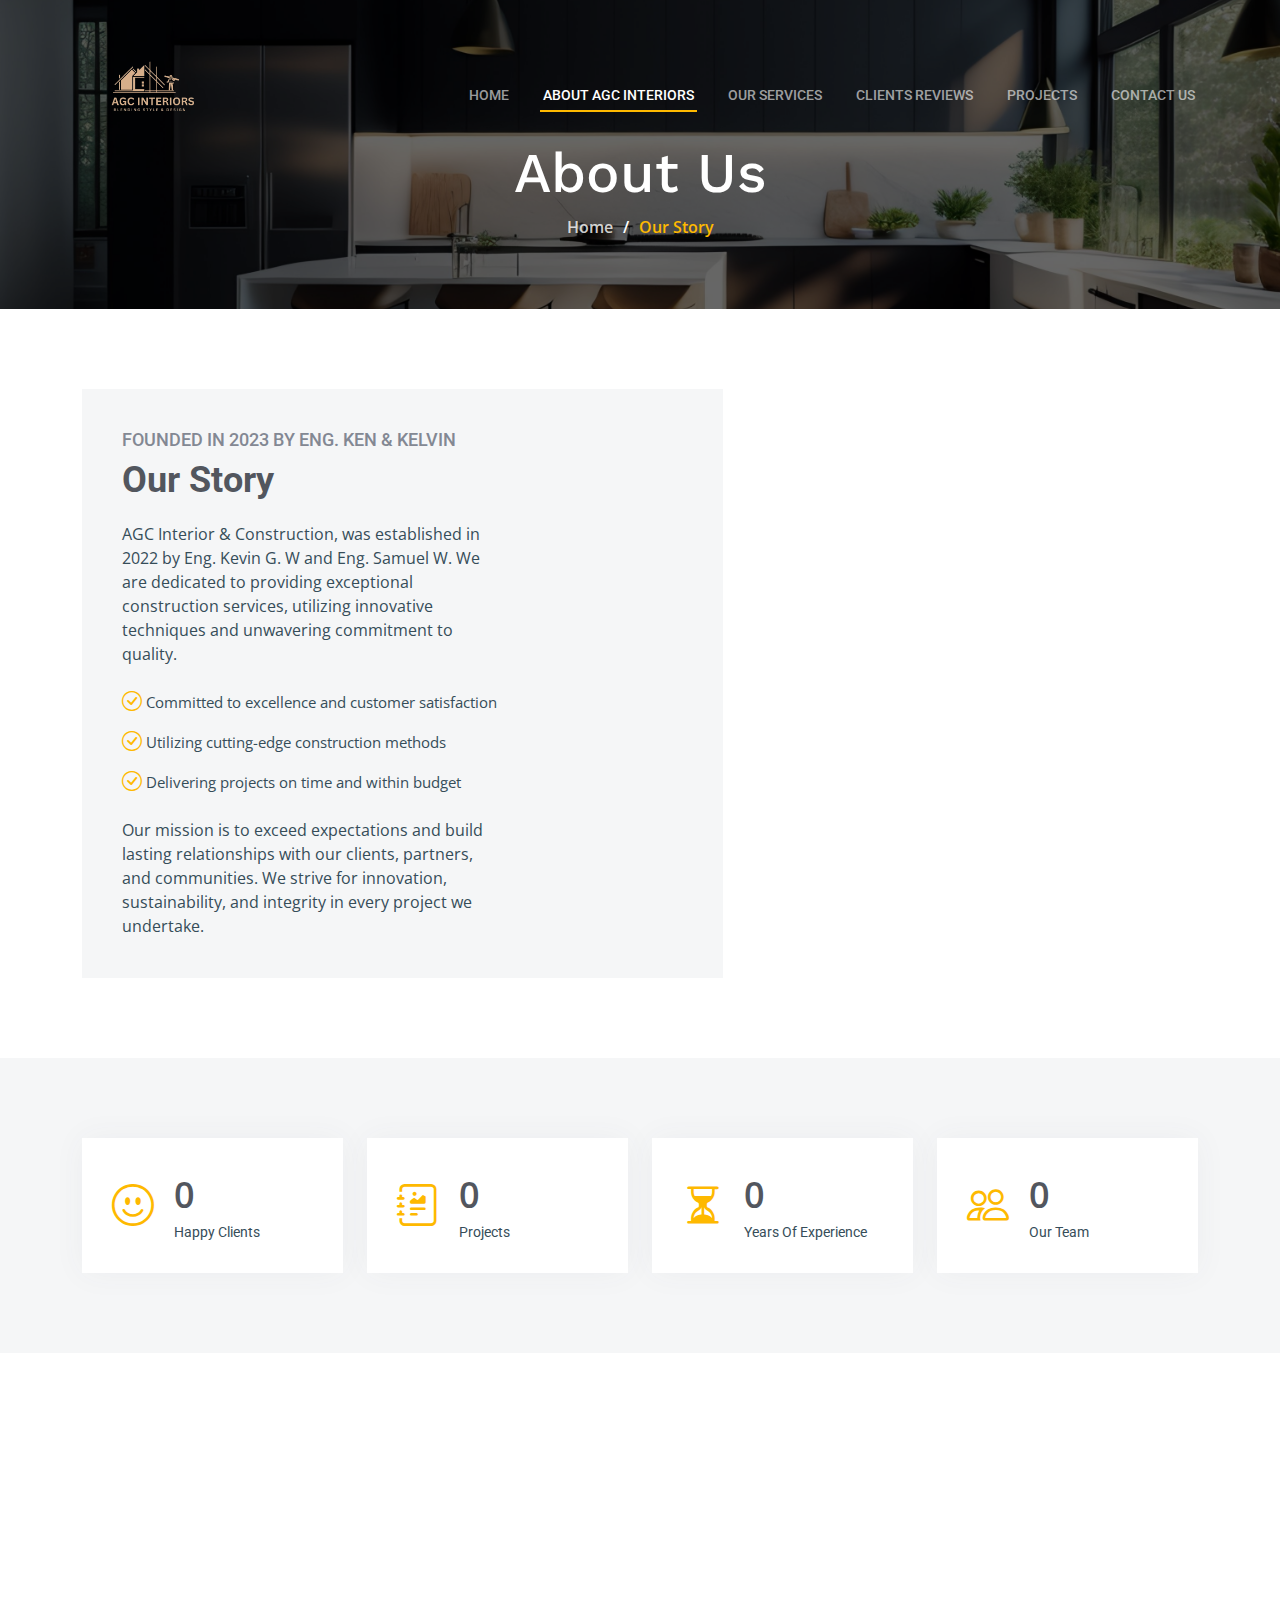
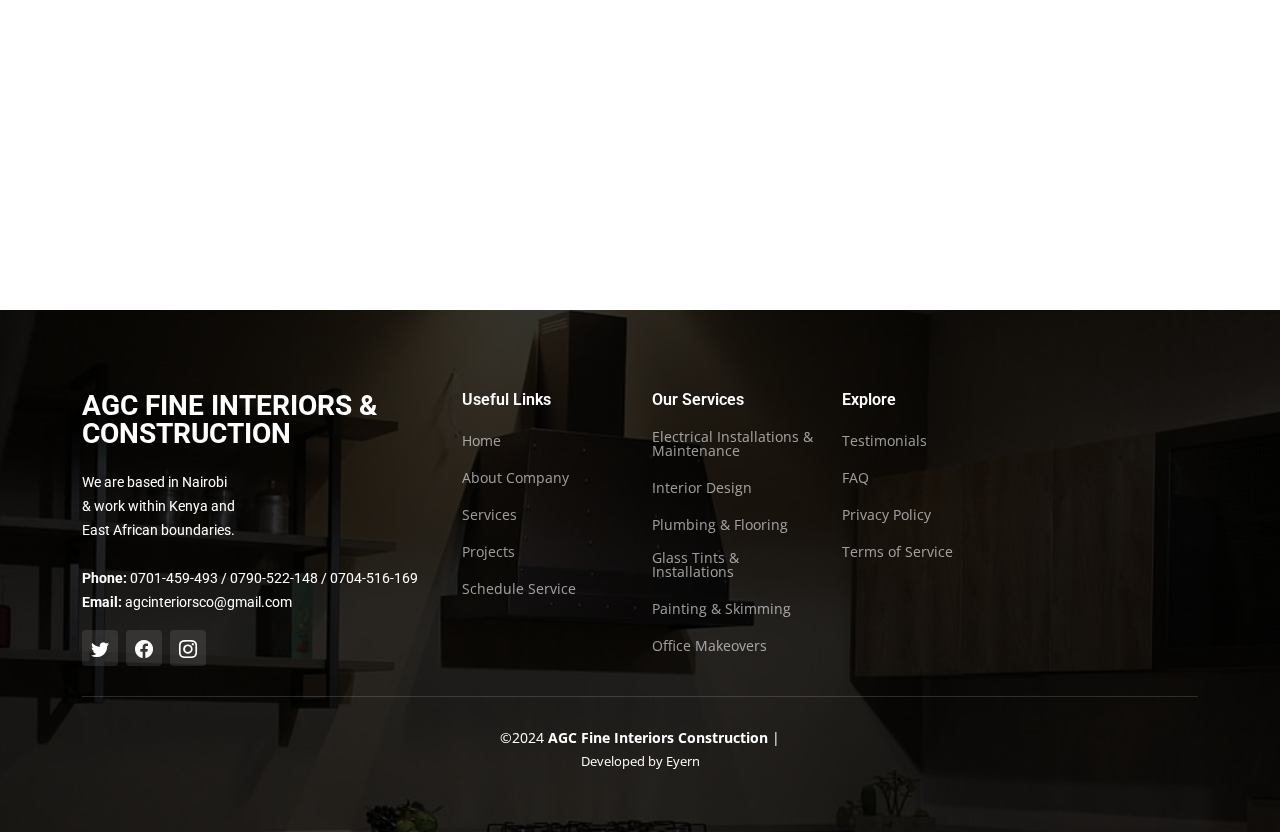
<file: about.html>
<!DOCTYPE html>
<html lang="en">

<head>
  <meta charset="utf-8">
  <meta content="width=device-width, initial-scale=1.0" name="viewport">

  <title>About - AGC Fine Interiors</title>
  <meta content="Interior Design Thika" name="description">
  <meta content="" name="keywords">

  <!-- Favicons -->
  <link href="assets/img/favicon.ico" rel="icon">
  <link href="assets/img/apple-touch-icon.png" rel="apple-touch-icon">

  <!-- Google Fonts -->
  <link rel="preconnect" href="https://fonts.googleapis.com">
  <link rel="preconnect" href="https://fonts.gstatic.com" crossorigin>
  <link href="https://fonts.googleapis.com/css2?family=Open+Sans:ital,wght@0,300;0,400;0,500;0,600;0,700;1,300;1,400;1,600;1,700&family=Roboto:ital,wght@0,300;0,400;0,500;0,600;0,700;1,300;1,400;1,500;1,600;1,700&family=Work+Sans:ital,wght@0,300;0,400;0,500;0,600;0,700;1,300;1,400;1,500;1,600;1,700&display=swap" rel="stylesheet">

  <!-- Vendor CSS Files -->
  <link href="assets/vendor/bootstrap/css/bootstrap.min.css" rel="stylesheet">
  <link href="assets/vendor/bootstrap-icons/bootstrap-icons.css" rel="stylesheet">
  <link href="assets/vendor/fontawesome-free/css/all.min.css" rel="stylesheet">
  <link href="assets/vendor/aos/aos.css" rel="stylesheet">
  <link href="assets/vendor/glightbox/css/glightbox.min.css" rel="stylesheet">
  <link href="assets/vendor/swiper/swiper-bundle.min.css" rel="stylesheet">

  <!-- Template Main CSS File -->
  <link href="assets/css/main.css" rel="stylesheet">
</head>

<body>

  <!-- ======= Header ======= -->
  <header id="header" class="header d-flex align-items-center">
    <div class="container-fluid container-xl d-flex align-items-center justify-content-between">

      <a href="index.html" class="logo d-flex align-items-center">
        <img src="assets/img/logo.png" alt="AGC Interior & Construction kenya">
        <!--<h1>AGC Fine Interiors & Construction<span>.</span></h1>-->
      </a>

      <i class="mobile-nav-toggle mobile-nav-show bi bi-list"></i>
      <i class="mobile-nav-toggle mobile-nav-hide d-none bi bi-x"></i>
      <nav id="navbar" class="navbar">
        <ul>
          <li><a href="index.html">Home</a></li>
          <li><a href="about.html" class="active">About AGC Interiors</a></li>
          <li><a href="index.html">Our Services</a></li>
          <li><a href="index.html">Clients Reviews</a></li>        
          <li><a href="index.html">Projects</a></li>
          <li><a href="contact.html">Contact Us</a></li>
        </ul>
      </nav><!-- .navbar -->

    </div>
  </header><!-- End Header -->

  <main id="main">

    <!-- ======= Breadcrumbs ======= -->
    <div class="breadcrumbs d-flex align-items-center" style="background-image: url('assets/img/breadcrumbs-bg.jpg');">
      <div class="container position-relative d-flex flex-column align-items-center" data-aos="fade">

        <h2>About Us</h2>
        <ol>
          <li><a href="index.html">Home</a></li>
          <li>Our Story</li>
        </ol>

      </div>
    </div><!-- End Breadcrumbs -->

<!-- ======= About Section ======= -->
<section id="about" class="about">
  <div class="container" data-aos="fade-up">

    <div class="row position-relative">

      <div class="col-lg-7">
        <div class="our-story">
          <h4>Founded in 2023 by Eng. Ken & Kelvin</h4>
          <h3>Our Story</h3>
          <p>AGC Interior & Construction, was established in 2022 by Eng. Kevin G. W and Eng. Samuel W. We are dedicated to providing exceptional construction services, utilizing innovative techniques and unwavering commitment to quality.</p>
          <ul>
            <li><i class="bi bi-check-circle"></i> <span>Committed to excellence and customer satisfaction</span></li>
            <li><i class="bi bi-check-circle"></i> <span>Utilizing cutting-edge construction methods</span></li>
            <li><i class="bi bi-check-circle"></i> <span>Delivering projects on time and within budget</span></li>
          </ul>
          <p>Our mission is to exceed expectations and build lasting relationships with our clients, partners, and communities. We strive for innovation, sustainability, and integrity in every project we undertake.</p>
        </div>
      </div>

    </div>

  </div>
</section>
<!-- End About Section -->

    <!-- ======= Stats Counter Section ======= -->
   <section id="stats-counter" class="stats-counter section-bg">
    <div class="container">

      <div class="row gy-4">

        <div class="col-lg-3 col-md-6">
          <div class="stats-item d-flex align-items-center w-100 h-100">
            <i class="bi bi-emoji-smile color-blue flex-shrink-0"></i>
            <div>
              <span data-purecounter-start="0" data-purecounter-end="1999" data-purecounter-duration="10" class="purecounter"></span>
              <p>Happy Clients</p>
            </div>
          </div>
        </div><!-- End Stats Item -->

        <div class="col-lg-3 col-md-6">
          <div class="stats-item d-flex align-items-center w-100 h-100">
            <i class="bi bi-journal-richtext color-orange flex-shrink-0"></i>
            <div>
              <span data-purecounter-start="0" data-purecounter-end="2000" data-purecounter-duration="10" class="purecounter"></span>
              <p>Projects</p>
            </div>
          </div>
        </div><!-- End Stats Item -->

        <div class="col-lg-3 col-md-6">
          <div class="stats-item d-flex align-items-center w-100 h-100">
            <i class="bi-hourglass-split  color-green flex-shrink-0"></i>
            <div>
              <span data-purecounter-start="0" data-purecounter-end="5" data-purecounter-duration="10" class="purecounter"></span>
              <p>Years Of Experience</p>
            </div>
          </div>
        </div><!-- End Stats Item -->

        <div class="col-lg-3 col-md-6">
          <div class="stats-item d-flex align-items-center w-100 h-100">
            <i class="bi bi-people color-pink flex-shrink-0"></i>
            <div>
              <span data-purecounter-start="0" data-purecounter-end="15" data-purecounter-duration="10" class="purecounter"></span>
              <p>Our Team</p>
            </div>
          </div>
        </div>
        <!-- End Stats Item -->

      </div>

    </div>
  </section>
  <!-- End Stats Counter Section -->

<!-- ======= Our Team Section ======= -->
<section id="team" class="team">
  <div class="container" data-aos="fade-up">

    <div class="section-header">
      <h2>Our Team</h2>
      <p>Meet the talented individuals driving innovation and excellence at AGC Fine Interiors & Construction Company.</p>
    </div>

    <div class="row gy-5">

      <div class="col-lg-3 col-md-6 member" data-aos="fade-up" data-aos-delay="100">
        <div class="member-img">
          <img src="assets/img/team.jpg" class="img-fluid" alt="">
        </div>
        <div class="member-info text-center">
          <h4>Ken & Kelvin</h4>
          <span>CEO</span>
          <p>Bringing visionary designs to life with precision and creativity.</p>
        </div>
      </div><!-- End Team Member -->

      <div class="col-lg-3 col-md-6 member" data-aos="fade-up" data-aos-delay="200">
        <div class="member-img">
          <img src="assets/img/team.jpg" class="img-fluid" alt="">
        </div>
        <div class="member-info text-center">
          <h4>Staff 1</h4>
          <span>Structural Engineer</span>
          <p>Ensuring the integrity and safety of our architectural designs.</p>
        </div>
      </div><!-- End Team Member -->

      <div class="col-lg-3 col-md-6 member" data-aos="fade-up" data-aos-delay="300">
        <div class="member-img">
          <img src="assets/img/team.jpg" class="img-fluid" alt="">
        </div>
        <div class="member-info text-center">
          <h4>Staff 2</h4>
          <span>Interior Designer</span>
          <p>Transforming spaces with creativity and attention to detail.</p>
        </div>
      </div><!-- End Team Member -->

      <div class="col-lg-3 col-md-6 member" data-aos="fade-up" data-aos-delay="400">
        <div class="member-img">
          <img src="assets/img/team.jpg" class="img-fluid" alt="Interior Design Thika">
        </div>
        <div class="member-info text-center">
          <h4>Staff 3</h4>
          <span>Construction Manager</span>
          <p>Overseeing the construction process with expertise and efficiency.</p>
        </div>
      </div><!-- End Team Member -->

    </div>

  </div>
</section><!-- End Our Team Section -->

  </main><!-- End #main -->

 <!-- ======= Footer ======= -->
 <footer id="footer" class="footer">

  <div class="footer-content position-relative">
    <div class="container">
      <div class="row">

        <div class="col-lg-4 col-md-6">
          <div class="footer-info">
            <h3>AGC Fine Interiors & Construction</h3>
            <p>
              We are based in Nairobi<br>
                & work within Kenya and<br>
                East African boundaries.<br><br>
              <strong>Phone:</strong> 0701-459-493 / 0790-522-148 / 0704-516-169<br>
              <strong>Email:</strong> agcinteriorsco@gmail.com<br>
            </p>
            <div class="social-links d-flex mt-3">
              <a href="#" class="d-flex align-items-center justify-content-center"><i class="bi bi-twitter"></i></a>
              <a href="#" class="d-flex align-items-center justify-content-center"><i class="bi bi-facebook"></i></a>
              <a href="#" class="d-flex align-items-center justify-content-center"><i class="bi bi-instagram"></i></a>
            </div>
          </div>
        </div><!-- End footer info column-->

        <div class="col-lg-2 col-md-3 footer-links">
          <h4>Useful Links</h4>
          <ul>
            <li><a href="index.html">Home</a></li>
            <li><a href="about.html">About Company</a></li>
            <li><a href="index.html">Services</a></li>
            <li><a href="index.html">Projects</a></li>
            <li><a href="https://wa.link/pabjzp">Schedule Service</a></li>
          </ul>
        </div><!-- End footer links column-->

        <div class="col-lg-2 col-md-3 footer-links">
          <h4>Our Services</h4>
          <ul>
            <li><a href="index.html">Electrical Installations & Maintenance</a></li>
            <li><a href="index.html">Interior Design</a></li>
            <li><a href="index.html">Plumbing & Flooring</a></li>
            <li><a href="index.html">Glass Tints & Installations</a></li>
            <li><a href="index.html">Painting & Skimming</a></li>
            <li><a href="index.html">Office Makeovers</a></li>
          </ul>
        </div><!-- End footer links column-->

        <div class="col-lg-2 col-md-3 footer-links">
          <h4>Explore</h4>
          <ul>
            <li><a href="index.html">Testimonials</a></li>
            <li><a href="index.html">FAQ</a></li>
            <li><a href="index.html">Privacy Policy</a></li>
            <li><a href="index.html">Terms of Service</a></li>
          </ul>
        </div><!-- End footer links column-->


      </div>
    </div>
  </div>

  <div class="footer-legal text-center position-relative">
    <div class="container">
      <div class="copyright">
        &copy;2024 <strong><span>AGC Fine Interiors Construction</span></strong> |
      </div>
      <div class="credits">
        Developed by Eyern</a>
      </div>
    </div>
  </div>

</footer>
<!-- End Footer -->

  <div id="preloader"></div>

  <script>
    var url = 'https://wati-integration-prod-service.clare.ai/v2/watiWidget.js?27096';
    var s = document.createElement('script');
    s.type = 'text/javascript';
    s.async = true;
    s.src = url;
    var options = {
    "enabled":true,
    "chatButtonSetting":{
        "backgroundColor":"#00e785",
        "ctaText":"Message AGC",
        "borderRadius":"25",
        "marginLeft": "0",
        "marginRight": "20",
        "marginBottom": "20",
        "ctaIconWATI":true,
        "position":"right"
    },
    "brandSetting":{
        "brandName":"AGC Interiors",
        "brandSubTitle":"undefined",
        "brandImg":"https://www.wati.io/wp-content/uploads/2023/04/Wati-logo.svg",
        "welcomeText":"Got any questions?\nWe're here to help",
        "messageText":"Hello, %0AI would like to book your services.",
        "backgroundColor":"#00e785",
        "ctaText":"Message AGC",
        "borderRadius":"25",
        "autoShow":false,
        "phoneNumber":"254790522148"
    }
    };
    s.onload = function() {
        CreateWhatsappChatWidget(options);
    };
    var x = document.getElementsByTagName('script')[0];
    x.parentNode.insertBefore(s, x);
</script>

  <!-- Vendor JS Files -->
  <script src="assets/vendor/bootstrap/js/bootstrap.bundle.min.js"></script>
  <script src="assets/vendor/aos/aos.js"></script>
  <script src="assets/vendor/glightbox/js/glightbox.min.js"></script>
  <script src="assets/vendor/isotope-layout/isotope.pkgd.min.js"></script>
  <script src="assets/vendor/swiper/swiper-bundle.min.js"></script>
  <script src="assets/vendor/purecounter/purecounter_vanilla.js"></script>
  <script src="assets/vendor/php-email-form/validate.js"></script>

  <!-- Template Main JS File -->
  <script src="assets/js/main.js"></script>

</body>

</html>
</file>
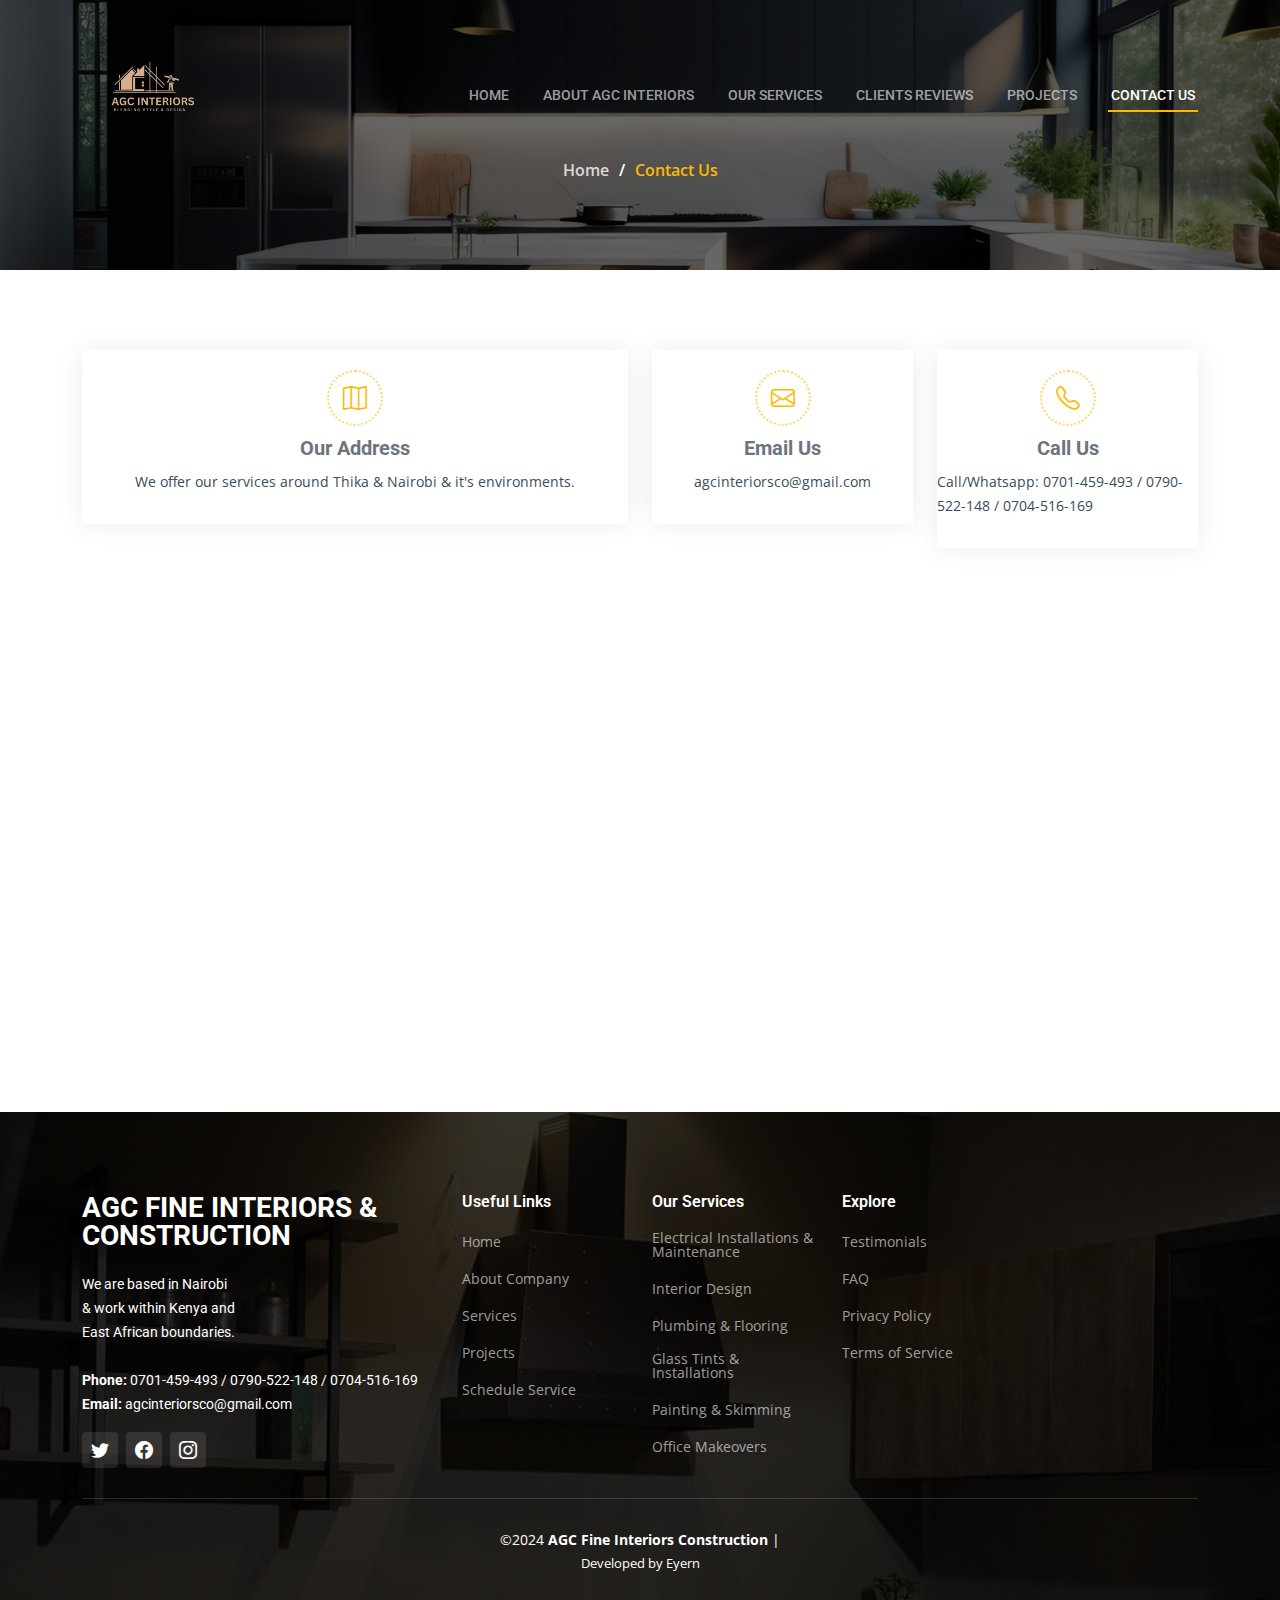
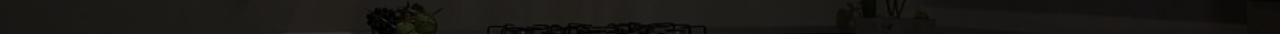
<file: contact.html>
<!DOCTYPE html>
<html lang="en">

<head>
  <meta charset="utf-8">
  <meta content="width=device-width, initial-scale=1.0" name="viewport">

  <title>Contact - AGC Fine Interiors</title>
  <meta content="Interior Design Thika" name="description">
  <meta content="" name="keywords">

  <!-- Favicons -->
  <link href="assets/img/favicon.ico" rel="icon">
  <link href="assets/img/apple-touch-icon.png" rel="apple-touch-icon">

  <!-- Google Fonts -->
  <link rel="preconnect" href="https://fonts.googleapis.com">
  <link rel="preconnect" href="https://fonts.gstatic.com" crossorigin>
  <link href="https://fonts.googleapis.com/css2?family=Open+Sans:ital,wght@0,300;0,400;0,500;0,600;0,700;1,300;1,400;1,600;1,700&family=Roboto:ital,wght@0,300;0,400;0,500;0,600;0,700;1,300;1,400;1,500;1,600;1,700&family=Work+Sans:ital,wght@0,300;0,400;0,500;0,600;0,700;1,300;1,400;1,500;1,600;1,700&display=swap" rel="stylesheet">

  <!-- Vendor CSS Files -->
  <link href="assets/vendor/bootstrap/css/bootstrap.min.css" rel="stylesheet">
  <link href="assets/vendor/bootstrap-icons/bootstrap-icons.css" rel="stylesheet">
  <link href="assets/vendor/fontawesome-free/css/all.min.css" rel="stylesheet">
  <link href="assets/vendor/aos/aos.css" rel="stylesheet">
  <link href="assets/vendor/glightbox/css/glightbox.min.css" rel="stylesheet">
  <link href="assets/vendor/swiper/swiper-bundle.min.css" rel="stylesheet">

  <!-- Template Main CSS File -->
  <link href="assets/css/main.css" rel="stylesheet">


<body>

  <!-- ======= Header ======= -->
  <header id="header" class="header d-flex align-items-center">
    <div class="container-fluid container-xl d-flex align-items-center justify-content-between">

      <a href="index.html" class="logo d-flex align-items-center">
        <img src="assets/img/logo.png" alt="AGC Fine Interiors & Construction">
      </a>

      <i class="mobile-nav-toggle mobile-nav-show bi bi-list"></i>
      <i class="mobile-nav-toggle mobile-nav-hide d-none bi bi-x"></i>
      <nav id="navbar" class="navbar">
        <ul>
          <li><a href="index.html">Home</a></li>
          <li><a href="about.html">About AGC Interiors</a></li>
          <li><a href="index.html">Our Services</a></li>
          <li><a href="index.html">Clients Reviews</a></li>        
          <li><a href="index.html">Projects</a></li>
          <li><a href="contact.html"  class="active">Contact Us</a></li>
        </ul>
      </nav><!-- .navbar -->

    </div>
  </header><!-- End Header -->

  <main id="main">

    <!-- ======= Breadcrumbs ======= -->
    <div class="breadcrumbs d-flex align-items-center" style="background-image: url('assets/img/breadcrumbs-bg.jpg');">
      <div class="container position-relative d-flex flex-column align-items-center" data-aos="fade">

        <ol>
          <li><a href="index.html">Home</a></li>
          <li>Contact Us</li>
        </ol>

      </div>
    </div><!-- End Breadcrumbs -->

    <!-- ======= Contact Section ======= -->
    <section id="contact" class="contact">
      <div class="container" data-aos="fade-up" data-aos-delay="100">

        <div class="row gy-4">
          <div class="col-lg-6">
            <div class="info-item  d-flex flex-column justify-content-center align-items-center">
              <i class="bi bi-map"></i>
              <h3>Our Address</h3>
              <p>We offer our services around Thika & Nairobi & it's environments.</p>
            </div>
          </div><!-- End Info Item -->

          <div class="col-lg-3 col-md-6">
            <div class="info-item d-flex flex-column justify-content-center align-items-center">
              <i class="bi bi-envelope"></i>
              <h3>Email Us</h3>
              <p>agcinteriorsco@gmail.com</p>
            </div>
          </div><!-- End Info Item -->

          <div class="col-lg-3 col-md-6">
            <div class="info-item  d-flex flex-column justify-content-center align-items-center">
              <i class="bi bi-telephone"></i>
              <h3>Call Us</h3>
              <p>Call/Whatsapp: 0701-459-493 / 0790-522-148 / 0704-516-169</p>
            </div>
          </div><!-- End Info Item -->

        </div>

        <div class="row gy-4 mt-1">

          <div>
            <iframe src="https://www.google.com/maps/embed?pb=!1m18!1m12!1m3!1d3989.1657617719393!2d37.07212787496519!3d-1.0362790989537425!2m3!1f0!2f0!3f0!3m2!1i1024!2i768!4f13.1!3m3!1m2!1s0x182f4e85646081e9%3A0x72dced11e1139ced!2sChosen%20Commercial%20Agencies%20Ltd%20-%20Victory%20Plaza!5e0!3m2!1sen!2ske!4v1729929867451!5m2!1sen!2ske" width="600" height="450" style="border:0;" allowfullscreen="" loading="lazy" referrerpolicy="no-referrer-when-downgrade"></iframe>
          </div><!-- End Google Maps -->
        </div>

      </div>
    </section><!-- End Contact Section -->

  </main><!-- End #main -->

 <!-- ======= Footer ======= -->
 <footer id="footer" class="footer">

  <div class="footer-content position-relative">
    <div class="container">
      <div class="row">

        <div class="col-lg-4 col-md-6">
          <div class="footer-info">
            <h3>AGC Fine Interiors & Construction</h3>
            <p>
              We are based in Nairobi<br>
                & work within Kenya and<br>
                East African boundaries.<br><br>
              <strong>Phone:</strong> 0701-459-493 / 0790-522-148 / 0704-516-169<br>
              <strong>Email:</strong> agcinteriorsco@gmail.com<br>
            </p>
            <div class="social-links d-flex mt-3">
              <a href="#" class="d-flex align-items-center justify-content-center"><i class="bi bi-twitter"></i></a>
              <a href="#" class="d-flex align-items-center justify-content-center"><i class="bi bi-facebook"></i></a>
              <a href="#" class="d-flex align-items-center justify-content-center"><i class="bi bi-instagram"></i></a>
            </div>
          </div>
        </div><!-- End footer info column-->

        <div class="col-lg-2 col-md-3 footer-links">
          <h4>Useful Links</h4>
          <ul>
            <li><a href="index.html">Home</a></li>
            <li><a href="about.html">About Company</a></li>
            <li><a href="index.html">Services</a></li>
            <li><a href="index.html">Projects</a></li>
            <li><a href="https://wa.link/pabjzp">Schedule Service</a></li>
          </ul>
        </div><!-- End footer links column-->

        <div class="col-lg-2 col-md-3 footer-links">
          <h4>Our Services</h4>
          <ul>
            <li><a href="index.html">Electrical Installations & Maintenance</a></li>
            <li><a href="index.html">Interior Design</a></li>
            <li><a href="index.html">Plumbing & Flooring</a></li>
            <li><a href="index.html">Glass Tints & Installations</a></li>
            <li><a href="index.html">Painting & Skimming</a></li>
            <li><a href="index.html">Office Makeovers</a></li>
          </ul>
        </div><!-- End footer links column-->

        <div class="col-lg-2 col-md-3 footer-links">
          <h4>Explore</h4>
          <ul>
            <li><a href="index.html">Testimonials</a></li>
            <li><a href="index.html">FAQ</a></li>
            <li><a href="index.html">Privacy Policy</a></li>
            <li><a href="index.html">Terms of Service</a></li>
          </ul>
        </div><!-- End footer links column-->


      </div>
    </div>
  </div>

  <div class="footer-legal text-center position-relative">
    <div class="container">
      <div class="copyright">
        &copy;2024 <strong><span>AGC Fine Interiors Construction</span></strong> |
      </div>
      <div class="credits">
        Developed by Eyern</a>
      </div>
    </div>
  </div>

</footer>
<!-- End Footer -->


  <div id="preloader"></div>

  <script>
    var url = 'https://wati-integration-prod-service.clare.ai/v2/watiWidget.js?27096';
    var s = document.createElement('script');
    s.type = 'text/javascript';
    s.async = true;
    s.src = url;
    var options = {
    "enabled":true,
    "chatButtonSetting":{
        "backgroundColor":"#00e785",
        "ctaText":"Message AGC",
        "borderRadius":"25",
        "marginLeft": "0",
        "marginRight": "20",
        "marginBottom": "20",
        "ctaIconWATI":true,
        "position":"right"
    },
    "brandSetting":{
        "brandName":"AGC Interiors",
        "brandSubTitle":"undefined",
        "brandImg":"https://www.wati.io/wp-content/uploads/2023/04/Wati-logo.svg",
        "welcomeText":"Got any questions?\nWe're here to help",
        "messageText":"Hello, %0AI would like to book your services.",
        "backgroundColor":"#00e785",
        "ctaText":"Message AGC",
        "borderRadius":"25",
        "autoShow":false,
        "phoneNumber":"254790522148"
    }
    };
    s.onload = function() {
        CreateWhatsappChatWidget(options);
    };
    var x = document.getElementsByTagName('script')[0];
    x.parentNode.insertBefore(s, x);
</script>

  <!-- Vendor JS Files -->
  <script src="assets/vendor/bootstrap/js/bootstrap.bundle.min.js"></script>
  <script src="assets/vendor/aos/aos.js"></script>
  <script src="assets/vendor/glightbox/js/glightbox.min.js"></script>
  <script src="assets/vendor/isotope-layout/isotope.pkgd.min.js"></script>
  <script src="assets/vendor/swiper/swiper-bundle.min.js"></script>
  <script src="assets/vendor/purecounter/purecounter_vanilla.js"></script>
  <script src="assets/vendor/php-email-form/validate.js"></script>

  <!-- Template Main JS File -->
  <script src="assets/js/main.js"></script>

</body>

</html>
</file>
<file: assets/css/main.css>
:root {
  --font-default: "Open Sans", system-ui, -apple-system, "Segoe UI", Roboto, "Helvetica Neue", Arial, "Noto Sans", "Liberation Sans", sans-serif, "Apple Color Emoji", "Segoe UI Emoji", "Segoe UI Symbol", "Noto Color Emoji";
  --font-primary: "Roboto", sans-serif;
  --font-secondary: "Work Sans", sans-serif;
}

/* Colors */
:root {
  --color-default: #364d59;
  --color-primary: #feb900;
  --color-secondary: #52565e;
}

/* Smooth scroll behavior */
:root {
  scroll-behavior: smooth;
}

/*--------------------------------------------------------------
# General
--------------------------------------------------------------*/
body {
  font-family: var(--font-default);
  color: var(--color-default);
  overflow-x: hidden;
}

a {
  color: var(--color-primary);
  text-decoration: none;
}

a:hover {
  color: #ffc732;
  text-decoration: none;
}

h1,
h2,
h3,
h4,
h5,
h6 {
  font-family: var(--font-primary);
}

/*--------------------------------------------------------------
# Sections & Section Header
--------------------------------------------------------------*/
section {
  padding: 80px 0;
  overflow: hidden;
}

.section-bg {
  background-color: #f5f6f7;
}

.section-header {
  text-align: center;
  padding-bottom: 70px;
}

.section-header h2 {
  font-size: 32px;
  font-weight: 700;
  position: relative;
  color: #2e3135;
}

.section-header h2:before,
.section-header h2:after {
  content: "";
  width: 50px;
  height: 2px;
  background: var(--color-primary);
  display: inline-block;
}

.section-header h2:before {
  margin: 0 15px 10px 0;
}

.section-header h2:after {
  margin: 0 0 10px 15px;
}

.section-header p {
  margin: 0 auto 0 auto;
}

@media (min-width: 1199px) {
  .section-header p {
    max-width: 60%;
  }
}

/*--------------------------------------------------------------
# Breadcrumbs
--------------------------------------------------------------*/
.breadcrumbs {
  padding: 140px 0 60px 0;
  min-height: 30vh;
  position: relative;
  background-size: cover;
  background-position: center;
  background-repeat: no-repeat;
}

.breadcrumbs:before {
  content: "";
  background-color: rgba(0, 0, 0, 0.6);
  position: absolute;
  inset: 0;
}

.breadcrumbs h2 {
  font-size: 56px;
  font-weight: 500;
  color: #fff;
  font-family: var(--font-secondary);
}

.breadcrumbs ol {
  display: flex;
  flex-wrap: wrap;
  list-style: none;
  padding: 0 0 10px 0;
  margin: 0;
  font-size: 16px;
  font-weight: 600;
  color: var(--color-primary);
}

.breadcrumbs ol a {
  color: rgba(255, 255, 255, 0.8);
  transition: 0.3s;
}

.breadcrumbs ol a:hover {
  text-decoration: underline;
}

.breadcrumbs ol li+li {
  padding-left: 10px;
}

.breadcrumbs ol li+li::before {
  display: inline-block;
  padding-right: 10px;
  color: #fff;
  content: "/";
}

/*--------------------------------------------------------------
# Scroll top button
--------------------------------------------------------------*/
.scroll-top {
  position: fixed;
  visibility: hidden;
  opacity: 0;
  right: 15px;
  bottom: 15px;
  z-index: 99999;
  background: var(--color-primary);
  width: 40px;
  height: 40px;
  border-radius: 4px;
  transition: all 0.4s;
}

.scroll-top i {
  font-size: 24px;
  color: var(--color-secondary);
  line-height: 0;
}

.scroll-top:hover {
  background: #ffc732;
  color: #fff;
}

.scroll-top.active {
  visibility: visible;
  opacity: 1;
}

/*--------------------------------------------------------------
# Preloader
--------------------------------------------------------------*/
#preloader {
  position: fixed;
  inset: 0;
  z-index: 999999;
  overflow: hidden;
  background: #000;
  transition: all 0.6s ease-out;
}

#preloader:before {
  content: "";
  position: fixed;
  top: calc(50% - 30px);
  left: calc(50% - 30px);
  border: 6px solid #fff;
  border-color: var(--color-primary) transparent var(--color-primary) transparent;
  border-radius: 50%;
  width: 60px;
  height: 60px;
  animation: animate-preloader 1.5s linear infinite;
}

@keyframes animate-preloader {
  0% {
    transform: rotate(0deg);
  }

  100% {
    transform: rotate(360deg);
  }
}

/*--------------------------------------------------------------
# Disable aos animation delay on mobile devices
--------------------------------------------------------------*/
@media screen and (max-width: 768px) {
  [data-aos-delay] {
    transition-delay: 0 !important;
  }
}

/*--------------------------------------------------------------
# Header
--------------------------------------------------------------*/
.header {
  z-index: 997;
  position: absolute;
  padding: 30px 0;
  top: 0;
  left: 0;
  right: 0;
}

.header .logo img {
  max-height: 130px;
  margin-left: 6px;
}

.header .logo h1 {
  font-size: 24px;
  font-weight: 700;
  color: #fff;
  margin-bottom: 0;
  font-family: var(--font-primary);
}

.header .logo h1 span {
  color: var(--color-primary);
}

/*--------------------------------------------------------------
# Desktop Navigation
--------------------------------------------------------------*/
@media (min-width: 1280px) {
  .navbar {
    padding: 0;
  }

  .navbar ul {
    margin: 0;
    padding: 0;
    display: flex;
    list-style: none;
    align-items: center;
  }

  .navbar li {
    position: relative;
  }

  .navbar>ul>li {
    white-space: nowrap;
    padding: 10px 0 10px 28px;
  }

  .navbar a,
  .navbar a:focus {
    display: flex;
    align-items: center;
    justify-content: space-between;
    padding: 0 3px;
    font-family: var(--font-primary);
    font-size: 14px;
    font-weight: 500;
    color: rgba(255, 255, 255, 0.6);
    text-transform: uppercase;
    white-space: nowrap;
    transition: 0.3s;
    position: relative;
  }

  .navbar a i,
  .navbar a:focus i {
    font-size: 12px;
    line-height: 0;
    margin-left: 5px;
  }

  .navbar>ul>li>a:before {
    content: "";
    position: absolute;
    width: 100%;
    height: 2px;
    bottom: -6px;
    left: 0;
    background-color: var(--color-primary);
    visibility: hidden;
    width: 0px;
    transition: all 0.3s ease-in-out 0s;
  }

  .navbar a:hover:before,
  .navbar li:hover>a:before,
  .navbar .active:before {
    visibility: visible;
    width: 100%;
  }

  .navbar a:hover,
  .navbar .active,
  .navbar .active:focus,
  .navbar li:hover>a {
    color: #fff;
  }

  .navbar .dropdown ul {
    display: block;
    position: absolute;
    left: 28px;
    top: calc(100% + 30px);
    margin: 0;
    padding: 10px 0;
    z-index: 99;
    opacity: 0;
    visibility: hidden;
    background: #fff;
    box-shadow: 0px 0px 30px rgba(127, 137, 161, 0.25);
    transition: 0.3s;
  }

  .navbar .dropdown ul li {
    min-width: 200px;
  }

  .navbar .dropdown ul a {
    padding: 10px 20px;
    font-size: 15px;
    text-transform: none;
    color: var(--color-default);
    font-weight: 400;
  }

  .navbar .dropdown ul a i {
    font-size: 12px;
  }

  .navbar .dropdown ul a:hover,
  .navbar .dropdown ul .active:hover,
  .navbar .dropdown ul li:hover>a {
    color: var(--color-primary);
  }

  .navbar .dropdown:hover>ul {
    opacity: 1;
    top: 100%;
    visibility: visible;
  }

  .navbar .dropdown .dropdown ul {
    top: 0;
    left: calc(100% - 30px);
    visibility: hidden;
  }

  .navbar .dropdown .dropdown:hover>ul {
    opacity: 1;
    top: 0;
    left: 100%;
    visibility: visible;
  }
}

@media (min-width: 1280px) and (max-width: 1366px) {
  .navbar .dropdown .dropdown ul {
    left: -90%;
  }

  .navbar .dropdown .dropdown:hover>ul {
    left: -100%;
  }
}

@media (min-width: 1280px) {

  .mobile-nav-show,
  .mobile-nav-hide {
    display: none;
  }
}

/*--------------------------------------------------------------
# Mobile Navigation
--------------------------------------------------------------*/
@media (max-width: 1279px) {
  .navbar {
    position: fixed;
    top: 0;
    right: -100%;
    width: 100%;
    max-width: 400px;
    bottom: 0;
    transition: 0.3s;
    z-index: 9997;
  }

  .navbar ul {
    position: absolute;
    inset: 0;
    padding: 50px 0 10px 0;
    margin: 0;
    background: rgba(0, 0, 0, 0.8);
    overflow-y: auto;
    transition: 0.3s;
    z-index: 9998;
  }

  .navbar a,
  .navbar a:focus {
    display: flex;
    align-items: center;
    justify-content: space-between;
    padding: 10px 20px;
    font-family: var(--font-primary);
    font-size: 15px;
    font-weight: 500;
    color: rgba(255, 255, 255, 0.7);
    white-space: nowrap;
    text-transform: uppercase;
    transition: 0.3s;
  }

  .navbar a i,
  .navbar a:focus i {
    font-size: 12px;
    line-height: 0;
    margin-left: 5px;
  }

  .navbar a:hover,
  .navbar .active,
  .navbar .active:focus,
  .navbar li:hover>a {
    color: #fff;
  }

  .navbar .dropdown ul,
  .navbar .dropdown .dropdown ul {
    position: static;
    display: none;
    padding: 10px 0;
    margin: 10px 20px;
    transition: all 0.5s ease-in-out;
    border: 1px solid #222428;
  }

  .navbar .dropdown>.dropdown-active,
  .navbar .dropdown .dropdown>.dropdown-active {
    display: block;
  }

  .mobile-nav-show {
    position: relative;
    color: #fff;
    font-size: 28px;
    cursor: pointer;
    line-height: 0;
    transition: 0.5s;
    z-index: 9999;
    padding-right: 10px;
  }

  .mobile-nav-hide {
    color: #fff;
    font-size: 32px;
    cursor: pointer;
    line-height: 0;
    transition: 0.5s;
    position: fixed;
    right: 20px;
    top: 20px;
    z-index: 9999;
  }

  .mobile-nav-active {
    overflow: hidden;
  }

  .mobile-nav-active .navbar {
    right: 0;
  }

  .mobile-nav-active .navbar:before {
    content: "";
    position: fixed;
    inset: 0;
    background: rgba(0, 0, 0, 0.6);
    z-index: 9996;
  }
}

/*--------------------------------------------------------------
# Get Started Section
--------------------------------------------------------------*/
.get-started .content {
  padding: 30px 0;
}

.get-started .content h3 {
  font-size: 36px;
  color: var(--color-secondary);
  font-weight: 600;
  margin-bottom: 25px;
  padding-bottom: 25px;
  position: relative;
}

.get-started .content h3:after {
  content: "";
  position: absolute;
  display: block;
  width: 60px;
  height: 4px;
  background: var(--color-primary);
  left: 0;
  bottom: 0;
}

.get-started .content p {
  font-size: 14px;
}

.get-started .php-email-form {
  background: #fff;
  padding: 30px;
  height: 100%;
}

@media (max-width: 575px) {
  .get-started .php-email-form {
    padding: 20px;
  }
}

.get-started .php-email-form h3 {
  font-size: 14px;
  font-weight: 700;
  text-transform: uppercase;
  letter-spacing: 1px;
}

.get-started .php-email-form p {
  font-size: 14px;
  margin-bottom: 20px;
}

.get-started .php-email-form .error-message {
  display: none;
  color: #fff;
  background: #df1529;
  text-align: left;
  padding: 15px;
  margin-bottom: 24px;
  font-weight: 600;
}

.get-started .php-email-form .sent-message {
  display: none;
  color: #fff;
  background: #059652;
  text-align: center;
  padding: 15px;
  margin-bottom: 24px;
  font-weight: 600;
}

.get-started .php-email-form .loading {
  display: none;
  background: #fff;
  text-align: center;
  padding: 15px;
  margin-bottom: 24px;
}

.get-started .php-email-form .loading:before {
  content: "";
  display: inline-block;
  border-radius: 50%;
  width: 24px;
  height: 24px;
  margin: 0 10px -6px 0;
  border: 3px solid #059652;
  border-top-color: #fff;
  animation: animate-loading 1s linear infinite;
}

.get-started .php-email-form input,
.get-started .php-email-form textarea {
  border-radius: 0;
  box-shadow: none;
  font-size: 14px;
  border-radius: 0;
}

.get-started .php-email-form input:focus,
.get-started .php-email-form textarea:focus {
  border-color: var(--color-primary);
}

.get-started .php-email-form input {
  padding: 12px 15px;
}

.get-started .php-email-form textarea {
  padding: 12px 15px;
}

.get-started .php-email-form button[type=submit] {
  background: var(--color-primary);
  border: 0;
  padding: 10px 30px;
  color: #fff;
  transition: 0.4s;
  border-radius: 4px;
}

.get-started .php-email-form button[type=submit]:hover {
  background: rgba(254, 185, 0, 0.8);
}

@keyframes animate-loading {
  0% {
    transform: rotate(0deg);
  }

  100% {
    transform: rotate(360deg);
  }
}

/*--------------------------------------------------------------
# Constructions Section
--------------------------------------------------------------*/
.constructions .card-item {
  border: 1px solid rgba(82, 86, 94, 0.2);
  background: #fff;
  position: relative;
  border-radius: 0;
}

.constructions .card-item .card-bg {
  min-height: 300px;
  background-size: cover;
  background-position: center;
  background-repeat: no-repeat;
}

.constructions .card-item .card-body {
  padding: 30px;
}

.constructions .card-item h4 {
  font-weight: 700;
  font-size: 20px;
  margin-bottom: 15px;
  color: var(--color-secondary);
}

.constructions .card-item p {
  color: var(--color-secondary);
  margin: 0;
}

/*--------------------------------------------------------------
# Services Section
--------------------------------------------------------------*/
.services .service-item {
  padding: 40px;
  background: #fff;
  height: 100%;
}

.services .service-item .icon {
  width: 48px;
  height: 48px;
  position: relative;
  margin-bottom: 50px;
}

.services .service-item .icon i {
  color: var(--color-secondary);
  font-size: 28px;
  transition: ease-in-out 0.3s;
  z-index: 2;
  position: relative;
  line-height: 1.8;
}

.services .service-item .icon:before {
  position: absolute;
  content: "";
  height: 100%;
  width: 100%;
  background: #f0f1f2;
  border-radius: 50px;
  z-index: 1;
  top: 2px;
  right: 10px;
  transition: 0.3s;
}

.services .service-item h3 {
  color: var(--color-default);
  font-weight: 700;
  margin: 0 0 20px 0;
  padding-bottom: 8px;
  font-size: 22px;
  position: relative;
  display: inline-block;
  border-bottom: 4px solid #ebebed;
  transition: 0.3s;
}

.services .service-item p {
  line-height: 24px;
  font-size: 14px;
  margin-bottom: 0;
}

.services .service-item .readmore {
  margin-top: 15px;
  display: inline-block;
  color: var(--color-primary);
}

.services .service-item:hover .icon:before {
  background: var(--color-primary);
}

.services .service-item:hover h3 {
  border-color: var(--color-primary);
}

/*--------------------------------------------------------------
# Features Section
--------------------------------------------------------------*/
.features .nav-tabs {
  border: 0;
}

.features .nav-link {
  padding: 15px 0;
  transition: 0.3s;
  color: var(--color-secondary);
  border-radius: 0;
  display: flex;
  align-items: center;
  justify-content: center;
  cursor: pointer;
  height: 100%;
  border: 0;
  border-bottom: 4px solid #e2e4e6;
}

.features .nav-link i {
  padding-right: 15px;
  font-size: 48px;
}

.features .nav-link h4 {
  font-size: 18px;
  font-weight: 600;
  margin: 0;
}

@media (max-width: 575px) {
  .features .nav-link h4 {
    font-size: 16px;
  }
}

.features .nav-link:hover {
  color: var(--color-primary);
}

.features .nav-link.active {
  color: var(--color-primary);
  background-color: transparent;
  border-color: var(--color-primary);
}

.features .tab-content {
  margin-top: 30px;
}

.features .tab-pane h3 {
  font-weight: 700;
  font-size: 32px;
  position: relative;
  margin-bottom: 20px;
  padding-bottom: 20px;
}

.features .tab-pane h3:after {
  content: "";
  position: absolute;
  display: block;
  width: 60px;
  height: 3px;
  background: var(--color-primary);
  left: 0;
  bottom: 0;
}

.features .tab-pane ul {
  list-style: none;
  padding: 0;
}

.features .tab-pane ul li {
  padding-top: 10px;
}

.features .tab-pane ul i {
  font-size: 20px;
  padding-right: 4px;
  color: var(--color-primary);
}

.features .tab-pane p:last-child {
  margin-bottom: 0;
}

/*--------------------------------------------------------------
# Testimonials Section
--------------------------------------------------------------*/
.testimonials .testimonial-wrap {
  padding-left: 50px;
}

.testimonials .testimonials-carousel,
.testimonials .testimonials-slider {
  overflow: hidden;
}

.testimonials .testimonial-item {
  box-sizing: content-box;
  padding: 30px 30px 30px 60px;
  margin: 0 15px 30px 0;
  min-height: 200px;
  box-shadow: 0px 2px 20px rgba(82, 86, 94, 0.1);
  position: relative;
  background: #fff;
}

.testimonials .testimonial-item .testimonial-img {
  width: 90px;
  border-radius: 10px;
  border: 6px solid #fff;
  position: absolute;
  left: -45px;
}

.testimonials .testimonial-item h3 {
  font-size: 18px;
  font-weight: bold;
  margin: 10px 0 5px 0;
  color: #000;
}

.testimonials .testimonial-item h4 {
  font-size: 14px;
  color: #999;
  margin: 0;
}

.testimonials .testimonial-item .stars {
  margin: 10px 0;
}

.testimonials .testimonial-item .stars i {
  color: #ffc107;
  margin: 0 1px;
}

.testimonials .testimonial-item .quote-icon-left,
.testimonials .testimonial-item .quote-icon-right {
  color: #ffd565;
  font-size: 26px;
  line-height: 0;
}

.testimonials .testimonial-item .quote-icon-left {
  display: inline-block;
  left: -5px;
  position: relative;
}

.testimonials .testimonial-item .quote-icon-right {
  display: inline-block;
  right: -5px;
  position: relative;
  top: 10px;
  transform: scale(-1, -1);
}

.testimonials .testimonial-item p {
  font-style: italic;
  margin: 15px auto 15px auto;
}

.testimonials .swiper-pagination {
  margin-top: 20px;
  position: relative;
}

.testimonials .swiper-pagination .swiper-pagination-bullet {
  width: 12px;
  height: 12px;
  background-color: #d5d7da;
  opacity: 1;
}

.testimonials .swiper-pagination .swiper-pagination-bullet-active {
  background-color: var(--color-primary);
}

@media (max-width: 767px) {
  .testimonials .testimonial-wrap {
    padding-left: 0;
  }

  .testimonials .testimonials-carousel,
  .testimonials .testimonials-slider {
    overflow: hidden;
  }

  .testimonials .testimonial-item {
    padding: 30px;
    margin: 15px;
  }

  .testimonials .testimonial-item .testimonial-img {
    position: static;
    left: auto;
  }
}

/*--------------------------------------------------------------
# Alt Services Section
--------------------------------------------------------------*/
.alt-services .img-bg {
  background-size: cover;
  background-position: center center;
  min-height: 400px;
}

.alt-services h3 {
  font-size: 28px;
  font-weight: 700;
  color: var(--color-secondary);
  margin-bottom: 20px;
  padding-bottom: 20px;
  position: relative;
}

.alt-services h3:after {
  content: "";
  position: absolute;
  display: block;
  width: 50px;
  height: 3px;
  background: var(--color-primary);
  left: 0;
  bottom: 0;
}

.alt-services .icon-box {
  margin-top: 50px;
}

.alt-services .icon-box i {
  display: flex;
  align-items: center;
  justify-content: center;
  color: var(--color-primary);
  margin-right: 25px;
  font-size: 28px;
  width: 56px;
  height: 56px;
  border-radius: 4px;
  line-height: 0;
  box-shadow: 0px 2px 30px rgba(0, 0, 0, 0.08);
  background-color: #fff;
  transition: 0.3s;
}

.alt-services .icon-box:hover i {
  background-color: var(--color-primary);
  color: #fff;
}

.alt-services .icon-box h4 {
  font-weight: 700;
  margin-bottom: 10px;
  font-size: 18px;
}

.alt-services .icon-box h4 a {
  color: #000;
  transition: 0.3s;
}

.alt-services .icon-box h4 a:hover {
  color: var(--color-primary);
}

.alt-services .icon-box p {
  line-height: 24px;
  font-size: 14px;
  margin-bottom: 0;
}

/*--------------------------------------------------------------
# About Section
--------------------------------------------------------------*/
.about h2 {
  font-size: 48px;
  font-weight: 700;
  font-family: var(--font-secondary);
  margin: 30px 0;
}

@media (min-width: 991px) {
  .about h2 {
    max-width: 65%;
    margin: 0 0 80px 0;
  }
}

.about .our-story {
  padding: 40px;
  background-color: #f5f6f7;
}

@media (min-width: 991px) {
  .about .our-story {
    padding-right: 35%;
  }
}

.about .our-story h4 {
  text-transform: uppercase;
  font-size: 18px;
  color: #838893;
}

.about .our-story h3 {
  font-size: 36px;
  font-weight: 700;
  margin-bottom: 20px;
  color: var(--color-secondary);
}

.about .our-story p:last-child {
  margin-bottom: 0;
}

.about ul {
  list-style: none;
  padding: 0;
  font-size: 15px;
}

.about ul li {
  padding: 5px 0;
  display: flex;
  align-items: center;
}

.about ul i {
  font-size: 20px;
  margin-right: 4px;
  color: var(--color-primary);
}

.about .watch-video i {
  font-size: 32px;
  transition: 0.3s;
  color: var(--color-primary);
}

.about .watch-video a {
  font-weight: 600;
  color: var(--color-secondary);
  margin-left: 8px;
  transition: 0.3s;
}

.about .watch-video:hover a {
  color: var(--color-primary);
}

.about .about-img {
  min-height: 600px;
  background-size: cover;
  background-position: center;
}

@media (min-width: 992px) {
  .about .about-img {
    position: absolute;
    top: 0;
    right: 0;
  }
}

/*--------------------------------------------------------------
# Stats Counter Section
--------------------------------------------------------------*/
.stats-counter .stats-item {
  background: #fff;
  box-shadow: 0px 0 30px rgba(82, 86, 94, 0.05);
  padding: 30px;
}

.stats-counter .stats-item i {
  font-size: 42px;
  line-height: 0;
  margin-right: 20px;
  color: var(--color-primary);
}

.stats-counter .stats-item span {
  font-size: 36px;
  display: block;
  font-weight: 600;
  color: var(--color-secondary);
}

.stats-counter .stats-item p {
  padding: 0;
  margin: 0;
  font-family: var(--font-primary);
  font-size: 14px;
}

/*--------------------------------------------------------------
# Our Team Section
--------------------------------------------------------------*/
.team .member {
  position: relative;
}

.team .member .member-img {
  margin: 0 80px;
  border-radius: 50%;
  overflow: hidden;
  position: relative;
}

@media (max-width: 1024px) {
  .team .member .member-img {
    margin: 0 60px;
  }
}

.team .member .member-img img {
  position: relative;
  z-index: 1;
}

.team .member .member-img .social {
  position: absolute;
  inset: 0;
  background-color: rgba(0, 0, 0, 0.6);
  display: flex;
  justify-content: center;
  align-items: center;
  z-index: 2;
  padding-bottom: 20px;
  transition: 0.3s;
  visibility: hidden;
  opacity: 0;
}

.team .member .member-img .social a {
  transition: 0.3s;
  color: #fff;
  font-size: 20px;
  margin: 0 8px;
}

.team .member .member-img .social a:hover {
  color: var(--color-primary);
}

.team .member .member-info {
  margin-top: 30px;
}

.team .member .member-info h4 {
  font-weight: 700;
  margin-bottom: 6px;
  font-size: 18px;
  color: var(--color-secondary);
}

.team .member .member-info span {
  font-style: italic;
  display: block;
  font-size: 15px;
  color: #838893;
  margin-bottom: 10px;
}

.team .member .member-info p {
  margin-bottom: 0;
  font-size: 14px;
}

.team .member:hover .member-img .social {
  padding-bottom: 0;
  visibility: visible;
  opacity: 1;
}

/*--------------------------------------------------------------
# Servie Cards Section
--------------------------------------------------------------*/
.services-cards h3 {
  font-size: 20px;
  font-weight: 700;
  color: var(--color-secondary);
}

.services-cards p {
  font-size: 15px;
}

.services-cards ul li {
  display: flex;
  align-items: center;
  font-size: 14px;
  padding-top: 10px;
}

.services-cards ul li i {
  font-size: 16px;
  color: var(--color-primary);
  margin-right: 6px;
}

/*--------------------------------------------------------------
# Projet Details Section
--------------------------------------------------------------*/
.project-details .portfolio-details-slider img {
  width: 100%;
}

.project-details .portfolio-details-slider .swiper-pagination .swiper-pagination-bullet {
  width: 12px;
  height: 12px;
  background-color: rgba(255, 255, 255, 0.7);
  opacity: 1;
}

.project-details .portfolio-details-slider .swiper-pagination .swiper-pagination-bullet-active {
  background-color: var(--color-primary);
}

.project-details .swiper-button-prev,
.project-details .swiper-button-next {
  width: 48px;
  height: 48px;
}

.project-details .swiper-button-prev:after,
.project-details .swiper-button-next:after {
  color: rgba(255, 255, 255, 0.8);
  background-color: rgba(0, 0, 0, 0.2);
  font-size: 24px;
  border-radius: 50%;
  width: 48px;
  height: 48px;
  display: flex;
  align-items: center;
  justify-content: center;
  transition: 0.3s;
}

.project-details .swiper-button-prev:hover:after,
.project-details .swiper-button-next:hover:after {
  background-color: rgba(0, 0, 0, 0.6);
}

@media (max-width: 575px) {

  .project-details .swiper-button-prev,
  .project-details .swiper-button-next {
    display: none;
  }
}

.project-details .portfolio-info h3 {
  font-size: 22px;
  font-weight: 700;
  margin-bottom: 20px;
  padding-bottom: 20px;
  position: relative;
}

.project-details .portfolio-info h3:after {
  content: "";
  position: absolute;
  display: block;
  width: 50px;
  height: 3px;
  background: var(--color-primary);
  left: 0;
  bottom: 0;
}

.project-details .portfolio-info ul {
  list-style: none;
  padding: 0;
  font-size: 15px;
}

.project-details .portfolio-info ul li {
  display: flex;
  flex-direction: column;
  padding-bottom: 15px;
}

.project-details .portfolio-info ul strong {
  text-transform: uppercase;
  font-weight: 400;
  color: #838893;
  font-size: 14px;
}

.project-details .portfolio-info .btn-visit {
  padding: 8px 40px;
  background: var(--color-primary);
  color: #fff;
  border-radius: 50px;
  transition: 0.3s;
}

.project-details .portfolio-info .btn-visit:hover {
  background: #ffc019;
}

.project-details .portfolio-description h2 {
  font-size: 26px;
  font-weight: 700;
  margin-bottom: 20px;
  color: var(--color-secondary);
}

.project-details .portfolio-description p {
  padding: 0;
}

.project-details .portfolio-description .testimonial-item {
  padding: 30px 30px 0 30px;
  position: relative;
  background: #f5f6f7;
  height: 100%;
  margin-bottom: 50px;
}

.project-details .portfolio-description .testimonial-item .testimonial-img {
  width: 90px;
  border-radius: 50px;
  border: 6px solid #fff;
  float: left;
  margin: 0 10px 0 0;
}

.project-details .portfolio-description .testimonial-item h3 {
  font-size: 18px;
  font-weight: bold;
  margin: 15px 0 5px 0;
  padding-top: 20px;
}

.project-details .portfolio-description .testimonial-item h4 {
  font-size: 14px;
  color: #6c757d;
  margin: 0;
}

.project-details .portfolio-description .testimonial-item .quote-icon-left,
.project-details .portfolio-description .testimonial-item .quote-icon-right {
  color: #ffd565;
  font-size: 26px;
  line-height: 0;
}

.project-details .portfolio-description .testimonial-item .quote-icon-left {
  display: inline-block;
  left: -5px;
  position: relative;
}

.project-details .portfolio-description .testimonial-item .quote-icon-right {
  display: inline-block;
  right: -5px;
  position: relative;
  top: 10px;
  transform: scale(-1, -1);
}

.project-details .portfolio-description .testimonial-item p {
  font-style: italic;
  margin: 0 0 15px 0 0 0;
  padding: 0;
}

/*--------------------------------------------------------------
# Service Details Section
--------------------------------------------------------------*/
.service-details .services-list {
  padding: 10px 30px;
  border: 1px solid #d5d7da;
  margin-bottom: 20px;
}

.service-details .services-list a {
  display: block;
  line-height: 1;
  padding: 8px 0 8px 15px;
  border-left: 3px solid #d9e3e8;
  margin: 20px 0;
  color: var(--color-secondary);
  transition: 0.3s;
}

.service-details .services-list a.active {
  font-weight: 700;
  border-color: var(--color-primary);
}

.service-details .services-list a:hover {
  border-color: var(--color-primary);
}

.service-details .services-img {
  margin-bottom: 20px;
}

.service-details h3 {
  font-size: 28px;
  font-weight: 700;
}

.service-details h4 {
  font-size: 20px;
  font-weight: 700;
}

.service-details p {
  font-size: 15px;
}

.service-details ul {
  list-style: none;
  padding: 0;
  font-size: 15px;
}

.service-details ul li {
  padding: 5px 0;
  display: flex;
  align-items: center;
}

.service-details ul i {
  font-size: 20px;
  margin-right: 8px;
  color: var(--color-primary);
}

/*--------------------------------------------------------------
# Contact Section
--------------------------------------------------------------*/
.contact .info-item {
  box-shadow: 0 0 25px rgba(0, 0, 0, 0.08);
  padding: 20px 0 30px 0;
}

.contact .info-item i {
  display: flex;
  align-items: center;
  justify-content: center;
  width: 56px;
  height: 56px;
  font-size: 24px;
  line-height: 0;
  color: var(--color-primary);
  border-radius: 50%;
  border: 2px dotted #ffd565;
}

.contact .info-item h3 {
  font-size: 20px;
  color: #6c757d;
  font-weight: 700;
  margin: 10px 0;
}

.contact .info-item p {
  padding: 0;
  line-height: 24px;
  font-size: 14px;
  margin-bottom: 0;
}

.contact .php-email-form {
  width: 100%;
  background: #fff;
  box-shadow: 0 0 25px rgba(0, 0, 0, 0.08);
  padding: 30px;
}

.contact .php-email-form .form-group {
  padding-bottom: 20px;
}

.contact .php-email-form .error-message {
  display: none;
  color: #fff;
  background: #df1529;
  text-align: left;
  padding: 15px;
  font-weight: 600;
}

.contact .php-email-form .error-message br+br {
  margin-top: 25px;
}

.contact .php-email-form .sent-message {
  display: none;
  color: #fff;
  background: #059652;
  text-align: center;
  padding: 15px;
  font-weight: 600;
}

.contact .php-email-form .loading {
  display: none;
  background: #fff;
  text-align: center;
  padding: 15px;
}

.contact .php-email-form .loading:before {
  content: "";
  display: inline-block;
  border-radius: 50%;
  width: 24px;
  height: 24px;
  margin: 0 10px -6px 0;
  border: 3px solid #059652;
  border-top-color: #fff;
  animation: animate-loading 1s linear infinite;
}

.contact .php-email-form input,
.contact .php-email-form textarea {
  border-radius: 0;
  box-shadow: none;
  font-size: 14px;
}

.contact .php-email-form input:focus,
.contact .php-email-form textarea:focus {
  border-color: var(--color-primary);
}

.contact .php-email-form input {
  height: 44px;
}

.contact .php-email-form textarea {
  padding: 10px 12px;
}

.contact .php-email-form button[type=submit] {
  background: var(--color-primary);
  border: 0;
  padding: 10px 35px;
  color: #fff;
  transition: 0.4s;
  border-radius: 5px;
}

.contact .php-email-form button[type=submit]:hover {
  background: rgba(254, 185, 0, 0.8);
}

@keyframes animate-loading {
  0% {
    transform: rotate(0deg);
  }

  100% {
    transform: rotate(360deg);
  }
}

/*--------------------------------------------------------------
# Recent Blog Posts Section
--------------------------------------------------------------*/
.recent-blog-posts .post-item {
  box-shadow: 0px 2px 20px rgba(0, 0, 0, 0.06);
  transition: 0.3s;
}

.recent-blog-posts .post-item .post-img img {
  transition: 0.5s;
}

.recent-blog-posts .post-item .post-date {
  position: absolute;
  right: 0;
  bottom: 0;
  background-color: var(--color-primary);
  color: #fff;
  text-transform: uppercase;
  font-size: 13px;
  padding: 6px 12px;
  font-weight: 500;
}

.recent-blog-posts .post-item .post-content {
  padding: 30px;
}

.recent-blog-posts .post-item .post-title {
  font-size: 24px;
  color: var(--color-secondary);
  font-weight: 700;
  transition: 0.3s;
  margin-bottom: 15px;
}

.recent-blog-posts .post-item .meta i {
  font-size: 16px;
  color: var(--color-primary);
}

.recent-blog-posts .post-item .meta span {
  font-size: 15px;
  color: #838893;
}

.recent-blog-posts .post-item hr {
  color: #888;
  margin: 20px 0;
}

.recent-blog-posts .post-item .readmore {
  display: flex;
  align-items: center;
  font-weight: 600;
  line-height: 1;
  transition: 0.3s;
  color: #838893;
}

.recent-blog-posts .post-item .readmore i {
  line-height: 0;
  margin-left: 6px;
  font-size: 16px;
}

.recent-blog-posts .post-item:hover .post-title,
.recent-blog-posts .post-item:hover .readmore {
  color: var(--color-primary);
}

.recent-blog-posts .post-item:hover .post-img img {
  transform: scale(1.1);
}

/*--------------------------------------------------------------
# Hero Section
--------------------------------------------------------------*/
.hero {
  overflow-x: hidden;
  padding: 0;
}

.hero .carousel {
  width: 100%;
  min-height: 100vh;
  padding: 80px 0;
  margin: 0;
  position: relative;
}

.hero .carousel-item {
  position: absolute;
  inset: 0;
  background-size: cover;
  background-position: center;
  background-repeat: no-repeat;
  overflow: hidden;
  z-index: 1;
  transition-duration: 0.4s;
}

.hero .carousel-item::before {
  content: "";
  background-color: rgba(0, 0, 0, 0.7);
  position: absolute;
  inset: 0;
}

.hero .info {
  position: absolute;
  inset: 0;
  z-index: 2;
}

@media (max-width: 768px) {
  .hero .info {
    padding: 0 50px;
  }
}

.hero .info h2 {
  color: #fff;
  margin-bottom: 30px;
  padding-bottom: 30px;
  font-size: 56px;
  font-weight: 700;
  position: relative;
}

.hero .info h2:after {
  content: "";
  position: absolute;
  display: block;
  width: 80px;
  height: 4px;
  background: var(--color-primary);
  left: 0;
  right: 0;
  bottom: 0;
  margin: auto;
}

@media (max-width: 768px) {
  .hero .info h2 {
    font-size: 36px;
  }
}

.hero .info p {
  color: rgba(255, 255, 255, 0.8);
  font-size: 18px;
}

.hero .info .btn-get-started {
  font-family: var(--font-primary);
  font-weight: 500;
  font-size: 16px;
  letter-spacing: 1px;
  display: inline-block;
  padding: 12px 40px;
  border-radius: 50px;
  transition: 0.5s;
  margin: 10px;
  color: #fff;
  border: 2px solid var(--color-primary);
}

.hero .info .btn-get-started:hover {
  background: var(--color-primary);
}

.hero .carousel-control-prev {
  justify-content: start;
}

@media (min-width: 640px) {
  .hero .carousel-control-prev {
    padding-left: 15px;
  }
}

.hero .carousel-control-next {
  justify-content: end;
}

@media (min-width: 640px) {
  .hero .carousel-control-next {
    padding-right: 15px;
  }
}

.hero .carousel-control-next-icon,
.hero .carousel-control-prev-icon {
  background: none;
  font-size: 26px;
  line-height: 0;
  background: rgba(255, 255, 255, 0.2);
  color: rgba(255, 255, 255, 0.6);
  border-radius: 50px;
  width: 54px;
  height: 54px;
  display: flex;
  align-items: center;
  justify-content: center;
}

.hero .carousel-control-prev,
.hero .carousel-control-next {
  z-index: 3;
  transition: 0.3s;
}

.hero .carousel-control-prev:focus,
.hero .carousel-control-next:focus {
  opacity: 0.5;
}

.hero .carousel-control-prev:hover,
.hero .carousel-control-next:hover {
  opacity: 0.9;
}

/*--------------------------------------------------------------
# Blog
--------------------------------------------------------------*/
.blog .blog-pagination {
  margin-top: 30px;
  color: #838893;
}

.blog .blog-pagination ul {
  display: flex;
  padding: 0;
  margin: 0;
  list-style: none;
}

.blog .blog-pagination li {
  margin: 0 5px;
  transition: 0.3s;
}

.blog .blog-pagination li a {
  color: var(--color-secondary);
  padding: 7px 16px;
  display: flex;
  align-items: center;
  justify-content: center;
}

.blog .blog-pagination li.active,
.blog .blog-pagination li:hover {
  background: var(--color-primary);
  color: #fff;
}

.blog .blog-pagination li.active a,
.blog .blog-pagination li:hover a {
  color: var(--color-white);
}

/*--------------------------------------------------------------
# Blog Posts List
--------------------------------------------------------------*/
.blog .posts-list .post-item {
  box-shadow: 0px 2px 20px rgba(0, 0, 0, 0.06);
  transition: 0.3s;
}

.blog .posts-list .post-img img {
  transition: 0.5s;
}

.blog .posts-list .post-date {
  position: absolute;
  right: 0;
  bottom: 0;
  background-color: var(--color-primary);
  color: #fff;
  text-transform: uppercase;
  font-size: 13px;
  padding: 6px 12px;
  font-weight: 500;
}

.blog .posts-list .post-content {
  padding: 30px;
}

.blog .posts-list .post-title {
  font-size: 24px;
  color: var(--color-secondary);
  font-weight: 700;
  transition: 0.3s;
  margin-bottom: 15px;
}

.blog .posts-list .meta i {
  font-size: 16px;
  color: var(--color-primary);
}

.blog .posts-list .meta span {
  font-size: 15px;
  color: #838893;
}

.blog .posts-list p {
  margin-top: 20px;
}

.blog .posts-list hr {
  color: #888;
  margin-bottom: 20px;
}

.blog .posts-list .readmore {
  display: flex;
  align-items: center;
  font-weight: 600;
  line-height: 1;
  transition: 0.3s;
  color: #838893;
}

.blog .posts-list .readmore i {
  line-height: 0;
  margin-left: 6px;
  font-size: 16px;
}

.blog .posts-list .post-item:hover .post-title,
.blog .posts-list .post-item:hover .readmore {
  color: var(--color-primary);
}

.blog .posts-list .post-item:hover .post-img img {
  transform: scale(1.1);
}

/*--------------------------------------------------------------
# Blog Details
--------------------------------------------------------------*/
.blog .blog-details {
  box-shadow: 0 4px 16px rgba(0, 0, 0, 0.1);
  padding: 30px;
}

.blog .blog-details .post-img {
  margin: -30px -30px 20px -30px;
  overflow: hidden;
}

.blog .blog-details .title {
  font-size: 28px;
  font-weight: 700;
  padding: 0;
  margin: 20px 0 0 0;
  color: var(--color-secondary);
}

.blog .blog-details .content {
  margin-top: 20px;
}

.blog .blog-details .content h3 {
  font-size: 22px;
  margin-top: 30px;
  font-weight: bold;
}

.blog .blog-details .content blockquote {
  overflow: hidden;
  background-color: rgba(82, 86, 94, 0.06);
  padding: 60px;
  position: relative;
  text-align: center;
  margin: 20px 0;
}

.blog .blog-details .content blockquote p {
  color: var(--color-default);
  line-height: 1.6;
  margin-bottom: 0;
  font-style: italic;
  font-weight: 500;
  font-size: 22px;
}

.blog .blog-details .content blockquote:after {
  content: "";
  position: absolute;
  left: 0;
  top: 0;
  bottom: 0;
  width: 3px;
  background-color: var(--color-primary);
  margin-top: 20px;
  margin-bottom: 20px;
}

.blog .blog-details .meta-top {
  margin-top: 20px;
  color: #6c757d;
}

.blog .blog-details .meta-top ul {
  display: flex;
  flex-wrap: wrap;
  list-style: none;
  align-items: center;
  padding: 0;
  margin: 0;
}

.blog .blog-details .meta-top ul li+li {
  padding-left: 20px;
}

.blog .blog-details .meta-top i {
  font-size: 16px;
  margin-right: 8px;
  line-height: 0;
  color: var(--color-primary);
}

.blog .blog-details .meta-top a {
  color: #6c757d;
  font-size: 14px;
  display: inline-block;
  line-height: 1;
  transition: 0.3s;
}

.blog .blog-details .meta-top a:hover {
  color: var(--color-primary);
}

.blog .blog-details .meta-bottom {
  padding-top: 10px;
  border-top: 1px solid rgba(82, 86, 94, 0.15);
}

.blog .blog-details .meta-bottom i {
  color: #838893;
  display: inline;
}

.blog .blog-details .meta-bottom a {
  color: rgba(82, 86, 94, 0.8);
  transition: 0.3s;
}

.blog .blog-details .meta-bottom a:hover {
  color: var(--color-primary);
}

.blog .blog-details .meta-bottom .cats {
  list-style: none;
  display: inline;
  padding: 0 20px 0 0;
  font-size: 14px;
}

.blog .blog-details .meta-bottom .cats li {
  display: inline-block;
}

.blog .blog-details .meta-bottom .tags {
  list-style: none;
  display: inline;
  padding: 0;
  font-size: 14px;
}

.blog .blog-details .meta-bottom .tags li {
  display: inline-block;
}

.blog .blog-details .meta-bottom .tags li+li::before {
  padding-right: 6px;
  color: var(--color-default);
  content: ",";
}

.blog .blog-details .meta-bottom .share {
  font-size: 16px;
}

.blog .blog-details .meta-bottom .share i {
  padding-left: 5px;
}

.blog .post-author {
  padding: 20px;
  margin-top: 30px;
  box-shadow: 0 4px 16px rgba(0, 0, 0, 0.1);
}

.blog .post-author img {
  max-width: 120px;
  margin-right: 20px;
}

.blog .post-author h4 {
  font-weight: 600;
  font-size: 22px;
  margin-bottom: 0px;
  padding: 0;
  color: var(--color-secondary);
}

.blog .post-author .social-links {
  margin: 0 10px 10px 0;
}

.blog .post-author .social-links a {
  color: rgba(82, 86, 94, 0.5);
  margin-right: 5px;
}

.blog .post-author p {
  font-style: italic;
  color: rgba(108, 117, 125, 0.8);
  margin-bottom: 0;
}

/*--------------------------------------------------------------
# Blog Sidebar
--------------------------------------------------------------*/
.blog .sidebar {
  padding: 30px;
  box-shadow: 0 4px 16px rgba(0, 0, 0, 0.1);
}

.blog .sidebar .sidebar-title {
  font-size: 20px;
  font-weight: 700;
  padding: 0;
  margin: 0;
  color: var(--color-secondary);
}

.blog .sidebar .sidebar-item+.sidebar-item {
  margin-top: 40px;
}

.blog .sidebar .search-form form {
  background: #fff;
  border: 1px solid rgba(82, 86, 94, 0.3);
  padding: 3px 10px;
  position: relative;
}

.blog .sidebar .search-form form input[type=text] {
  border: 0;
  padding: 4px;
  border-radius: 4px;
  width: calc(100% - 40px);
}

.blog .sidebar .search-form form input[type=text]:focus {
  outline: none;
}

.blog .sidebar .search-form form button {
  position: absolute;
  top: 0;
  right: 0;
  bottom: 0;
  border: 0;
  background: none;
  font-size: 16px;
  padding: 0 15px;
  margin: -1px;
  background: var(--color-primary);
  color: var(--color-secondary);
  transition: 0.3s;
  border-radius: 0 4px 4px 0;
  line-height: 0;
}

.blog .sidebar .search-form form button i {
  line-height: 0;
}

.blog .sidebar .search-form form button:hover {
  background: rgba(254, 185, 0, 0.8);
}

.blog .sidebar .categories ul {
  list-style: none;
  padding: 0;
}

.blog .sidebar .categories ul li+li {
  padding-top: 10px;
}

.blog .sidebar .categories ul a {
  color: var(--color-secondary);
  transition: 0.3s;
}

.blog .sidebar .categories ul a:hover {
  color: var(--color-default);
}

.blog .sidebar .categories ul a span {
  padding-left: 5px;
  color: rgba(54, 77, 89, 0.4);
  font-size: 14px;
}

.blog .sidebar .recent-posts .post-item {
  display: flex;
}

.blog .sidebar .recent-posts .post-item+.post-item {
  margin-top: 15px;
}

.blog .sidebar .recent-posts img {
  max-width: 80px;
  margin-right: 15px;
}

.blog .sidebar .recent-posts h4 {
  font-size: 15px;
  font-weight: bold;
}

.blog .sidebar .recent-posts h4 a {
  color: var(--color-secondary);
  transition: 0.3s;
}

.blog .sidebar .recent-posts h4 a:hover {
  color: var(--color-primary);
}

.blog .sidebar .recent-posts time {
  display: block;
  font-style: italic;
  font-size: 14px;
  color: rgba(54, 77, 89, 0.4);
}

.blog .sidebar .tags {
  margin-bottom: -10px;
}

.blog .sidebar .tags ul {
  list-style: none;
  padding: 0;
}

.blog .sidebar .tags ul li {
  display: inline-block;
}

.blog .sidebar .tags ul a {
  color: #838893;
  font-size: 14px;
  padding: 6px 14px;
  margin: 0 6px 8px 0;
  border: 1px solid rgba(131, 136, 147, 0.4);
  display: inline-block;
  transition: 0.3s;
}

.blog .sidebar .tags ul a:hover {
  color: var(--color-secondary);
  border: 1px solid var(--color-primary);
  background: var(--color-primary);
}

.blog .sidebar .tags ul a span {
  padding-left: 5px;
  color: rgba(131, 136, 147, 0.8);
  font-size: 14px;
}

/*--------------------------------------------------------------
# Blog Comments
--------------------------------------------------------------*/
.blog .comments {
  margin-top: 30px;
}

.blog .comments .comments-count {
  font-weight: bold;
}

.blog .comments .comment {
  margin-top: 30px;
  position: relative;
}

.blog .comments .comment .comment-img {
  margin-right: 14px;
}

.blog .comments .comment .comment-img img {
  width: 60px;
}

.blog .comments .comment h5 {
  font-size: 16px;
  margin-bottom: 2px;
}

.blog .comments .comment h5 a {
  font-weight: bold;
  color: var(--color-default);
  transition: 0.3s;
}

.blog .comments .comment h5 a:hover {
  color: var(--color-primary);
}

.blog .comments .comment h5 .reply {
  padding-left: 10px;
  color: var(--color-secondary);
}

.blog .comments .comment h5 .reply i {
  font-size: 20px;
}

.blog .comments .comment time {
  display: block;
  font-size: 14px;
  color: rgba(82, 86, 94, 0.8);
  margin-bottom: 5px;
}

.blog .comments .comment.comment-reply {
  padding-left: 40px;
}

.blog .comments .reply-form {
  margin-top: 30px;
  padding: 30px;
  box-shadow: 0 4px 16px rgba(0, 0, 0, 0.1);
}

.blog .comments .reply-form h4 {
  font-weight: bold;
  font-size: 22px;
}

.blog .comments .reply-form p {
  font-size: 14px;
}

.blog .comments .reply-form input {
  border-radius: 4px;
  padding: 10px 10px;
  font-size: 14px;
}

.blog .comments .reply-form input:focus {
  box-shadow: none;
  border-color: rgba(254, 185, 0, 0.8);
}

.blog .comments .reply-form textarea {
  border-radius: 4px;
  padding: 10px 10px;
  font-size: 14px;
}

.blog .comments .reply-form textarea:focus {
  box-shadow: none;
  border-color: rgba(254, 185, 0, 0.8);
}

.blog .comments .reply-form .form-group {
  margin-bottom: 25px;
}

.blog .comments .reply-form .btn-primary {
  border-radius: 4px;
  padding: 10px 20px;
  border: 0;
  background-color: var(--color-secondary);
}

.blog .comments .reply-form .btn-primary:hover {
  color: var(--color-secondary);
  background-color: var(--color-primary);
}

/*--------------------------------------------------------------
# Footer
--------------------------------------------------------------*/
.footer {
  color: #fff;
  background: url("../img/footer-bg.jpg") top center no-repeat;
  background-size: cover;
  font-size: 14px;
  padding: 80px 0 60px 0;
  position: relative;
}

.footer:before {
  content: "";
  background: rgba(0, 0, 0, 0.8);
  position: absolute;
  inset: 0;
}

.footer .footer-content .footer-info {
  margin-bottom: 30px;
}

.footer .footer-content .footer-info h3 {
  font-size: 28px;
  margin: 0 0 20px 0;
  padding: 2px 0 2px 0;
  line-height: 1;
  font-weight: 700;
  text-transform: uppercase;
}

.footer .footer-content .footer-info h3 span {
  color: var(--color-primary);
}

.footer .footer-content .footer-info p {
  font-size: 14px;
  line-height: 24px;
  margin-bottom: 0;
  font-family: var(--font-primary);
  color: #fff;
}

.footer .footer-content .social-links a {
  font-size: 18px;
  display: inline-block;
  background: rgba(255, 255, 255, 0.1);
  color: #fff;
  line-height: 1;
  margin-right: 8px;
  border-radius: 4px;
  width: 36px;
  height: 36px;
  transition: 0.3s;
}

.footer .footer-content .social-links a:hover {
  background: var(--color-primary);
  text-decoration: none;
}

.footer .footer-content h4 {
  font-size: 16px;
  font-weight: 600;
  color: #fff;
  position: relative;
  padding-bottom: 12px;
}

.footer .footer-content .footer-links {
  margin-bottom: 30px;
}

.footer .footer-content .footer-links ul {
  list-style: none;
  padding: 0;
  margin: 0;
}

.footer .footer-content .footer-links ul li {
  padding: 8px 0;
}

.footer .footer-content .footer-links ul li:first-child {
  padding-top: 0;
}

.footer .footer-content .footer-links ul a {
  color: rgba(255, 255, 255, 0.6);
  transition: 0.3s;
  display: inline-block;
  line-height: 1;
}

.footer .footer-content .footer-links ul a:hover {
  color: #fff;
}

.footer .footer-legal .copyright {
  padding-top: 30px;
  border-top: 1px solid rgba(255, 255, 255, 0.15);
}

.footer .footer-legal .credits {
  padding-top: 4px;
  font-size: 13px;
  color: #fff;
}

.footer .footer-legal .credits a {
  color: var(--color-primary);
}

/*--------------------------------------------------------------
# Portfolio
--------------------------------------------------------------*/
.portfolio #portfolio-flters {
  padding: 0;
  margin: 0 auto 25px auto;
  list-style: none;
  text-align: center;
  border-radius: 50px;
}

.portfolio #portfolio-flters li {
  cursor: pointer;
  display: inline-block;
  padding: 8px 16px;
  font-size: 14px;
  font-weight: 500;
  line-height: 1;
  color: #444444;
  margin: 0 3px 10px 3px;
  transition: all ease-in-out 0.3s;
  background: #e5edf3;
  border-radius: 4px;
}

.portfolio #portfolio-flters li:hover,
.portfolio #portfolio-flters li.filter-active {
  color: #fff;
  background: #ffc019;
}

.portfolio #portfolio-flters li:last-child {
  margin-right: 0;
}

.portfolio .portfolio-item {
  margin-bottom: 30px;
  overflow: hidden;
}

.portfolio .portfolio-item img {
  position: relative;
  top: 0;
  transition: all 0.6s cubic-bezier(0.645, 0.045, 0.355, 1);
}

.portfolio .portfolio-item .portfolio-info {
  opacity: 0;
  position: absolute;
  left: 15px;
  right: 15px;
  bottom: -50px;
  z-index: 3;
  transition: all ease-in-out 0.3s;
  background: #ff4a17;
  padding: 15px 20px;
}

.portfolio .portfolio-item .portfolio-info h4 {
  font-size: 18px;
  color: #fff;
  font-weight: 600;
}

.portfolio .portfolio-item .portfolio-info p {
  color: #fff;
  font-size: 14px;
  margin-bottom: 0;
}

.portfolio .portfolio-item .portfolio-info .preview-link,
.portfolio .portfolio-item .portfolio-info .details-link {
  position: absolute;
  right: 50px;
  font-size: 24px;
  top: calc(50% - 18px);
  color: white;
  transition: ease-in-out 0.3s;
}

.portfolio .portfolio-item .portfolio-info .preview-link:hover,
.portfolio .portfolio-item .portfolio-info .details-link:hover {
  color: #ffc1b0;
}

.portfolio .portfolio-item .portfolio-info .details-link {
  right: 15px;
}

.portfolio .portfolio-item:hover img {
  top: -30px;
}

.portfolio .portfolio-item:hover .portfolio-info {
  opacity: 1;
  bottom: 0;
}
</file>
